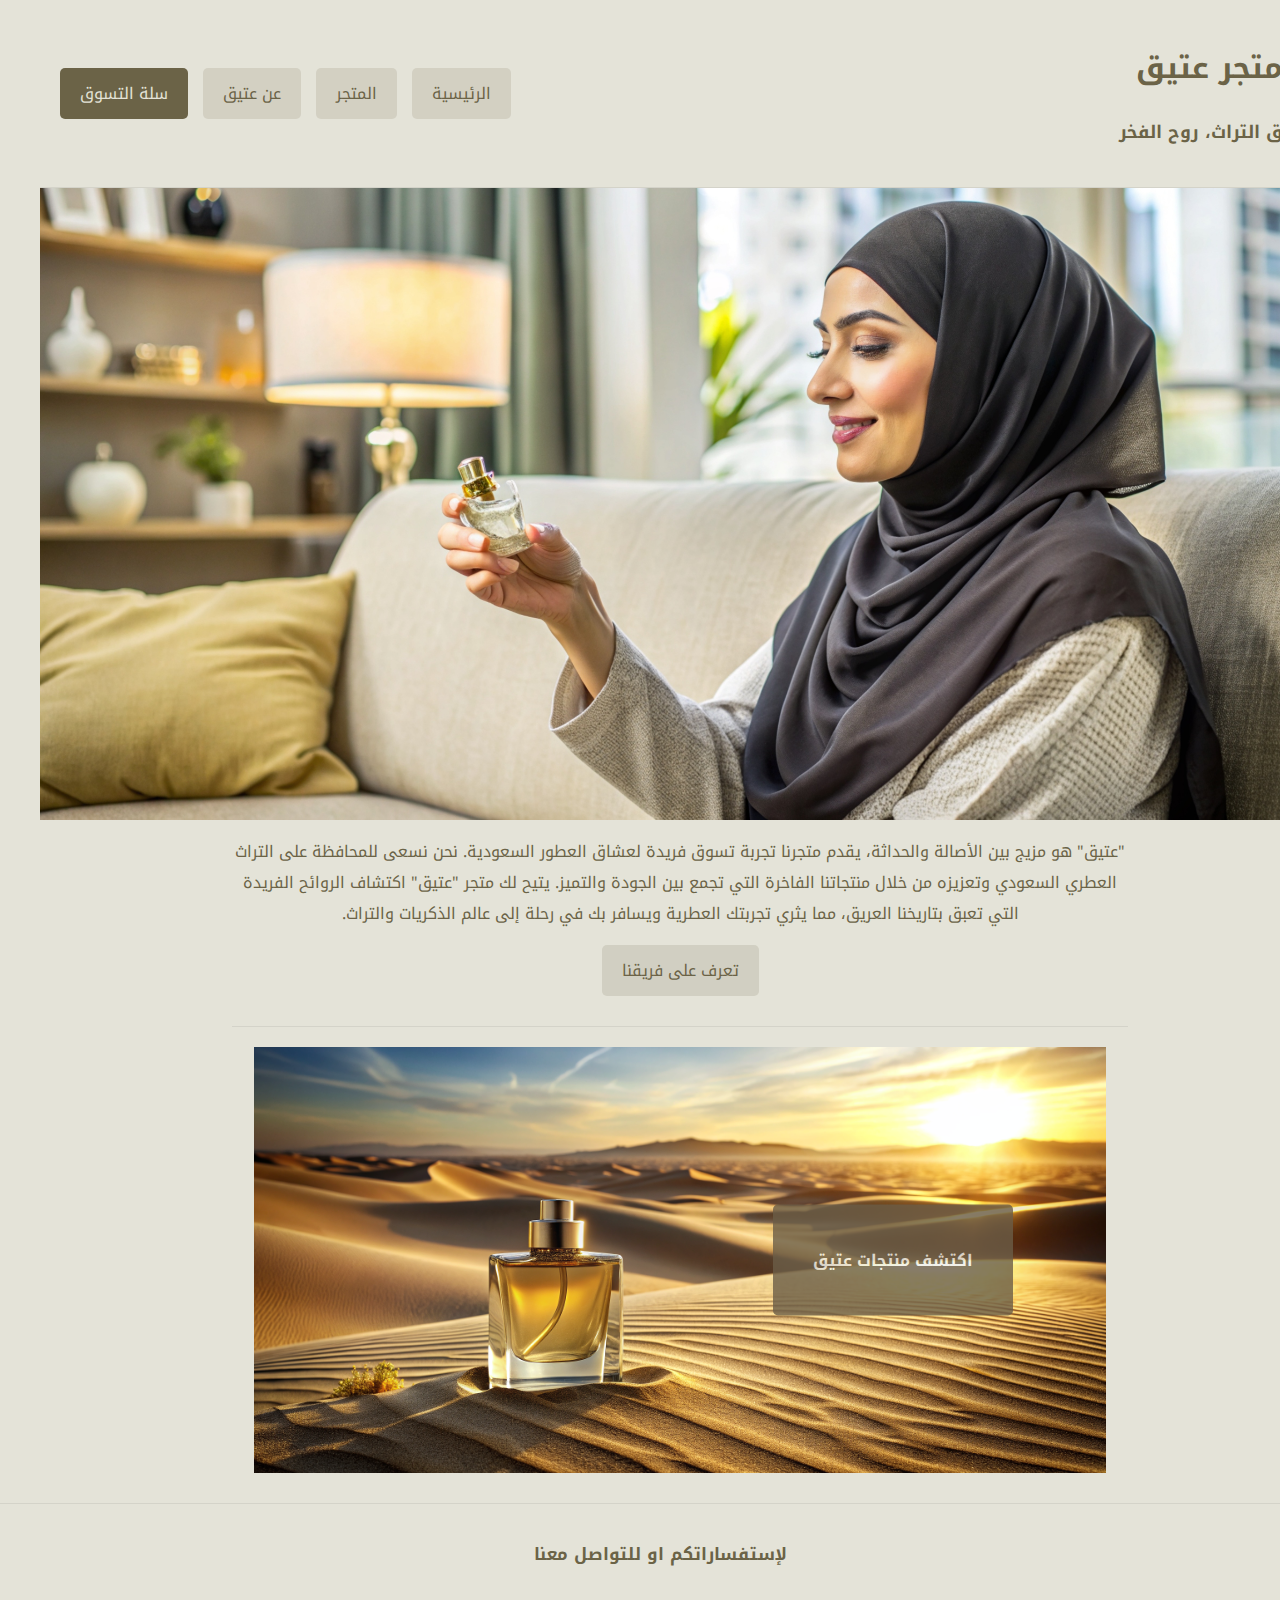
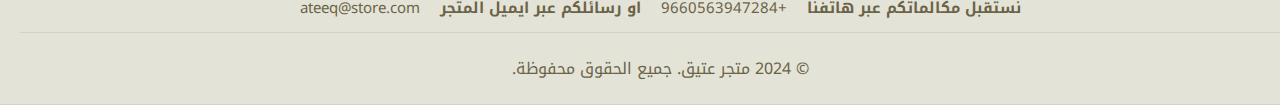
<file: index.html>
<!DOCTYPE html>
<html lang="ar" dir="rtl">

<head>
    <meta charset="UTF-8">
    <meta name="viewport" content="width=device-width, initial-scale=1.0">
    <title>متجر عتيق</title>
    <link rel="stylesheet" href="styles.css">
</head>

<body>
    <header id="header">
        <div class="header">
            <div class="brand-header">
                <h1> متجر عتيق</h1>
                <h3>   عبق التراث، روح الفخر</h3>
            </div>
            <nav>
                <ul>
                    <li><a href="index.html">الرئيسية</a></li>
                    <li><a href="shop.html">المتجر</a></li>
                    <li><a href="about.html">عن عتيق</a></li>
                    <li><a href="cart.html" class="cart-btn">سلة التسوق</a></li>
                </ul>
            </nav>
        </div>
    </header>


    <main>

    <div class="cart" id="cart">
        <h2>سلة التسوق</h2>
        <ul id="cart-items">
            <!-- Cart items will be added here dynamically -->
        </ul>
        <div id="total-price">المجموع: 0 ريال</div>
        <button onclick="checkout()">إتمام الشراء</button>
    </div>

<img src="img/11.jpg" class="cover-page">

    <div class="index-about">
    <p>"عتيق" هو مزيج بين الأصالة والحداثة، يقدم متجرنا تجربة تسوق فريدة لعشاق العطور السعودية. نحن نسعى للمحافظة على التراث العطري السعودي وتعزيزه من خلال منتجاتنا الفاخرة التي تجمع بين الجودة والتميز. يتيح لك متجر "عتيق" اكتشاف الروائح الفريدة التي تعبق بتاريخنا العريق، مما يثري تجربتك العطرية ويسافر بك في رحلة إلى عالم الذكريات والتراث.</p>

<a href="about.html" class="learn-more-button">تعرف على فريقنا</a>


</div>


<div class="shop-for-more">
<img src="img/22.png">
    <a href="shop.html" class="shop-for-more-btn">اكتشف منتجات عتيق</a>

</div>


</main>

    <script src="script.js"></script>

    <div class="footer">
        <div class="contact-page">
            <h2>لإستفساراتكم او للتواصل معنا</h2>
            <div class="contact-info">
           <h3>نستقبل مكالماتكم عبر هاتفنا</h3>
           <p>+9660563947284</p>
           <br>
           <h3>او رسائلكم عبر ايميل المتجر</h3>
           <p>ateeq@store.com</p>
        </div>
        </div> 
    
        © 2024 متجر عتيق. جميع الحقوق محفوظة.
    </div>
</body>

</html>
</file>
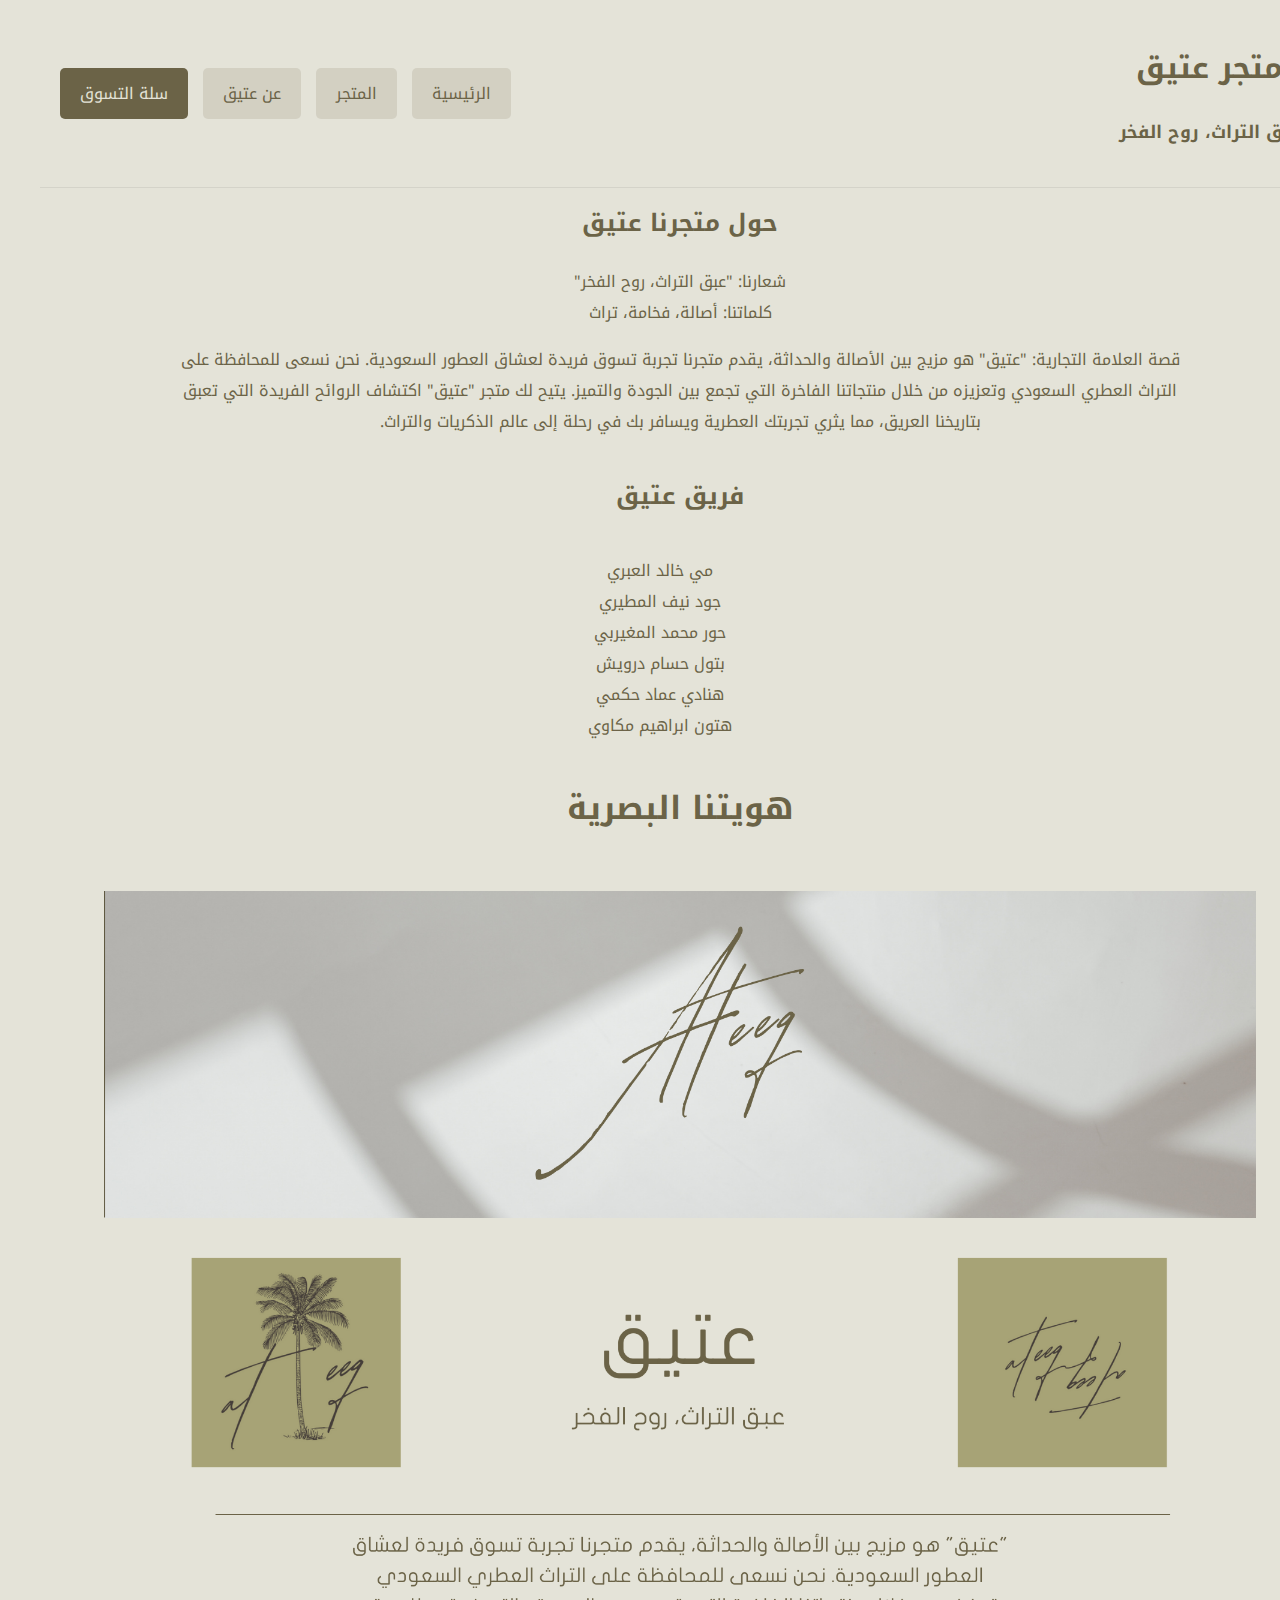
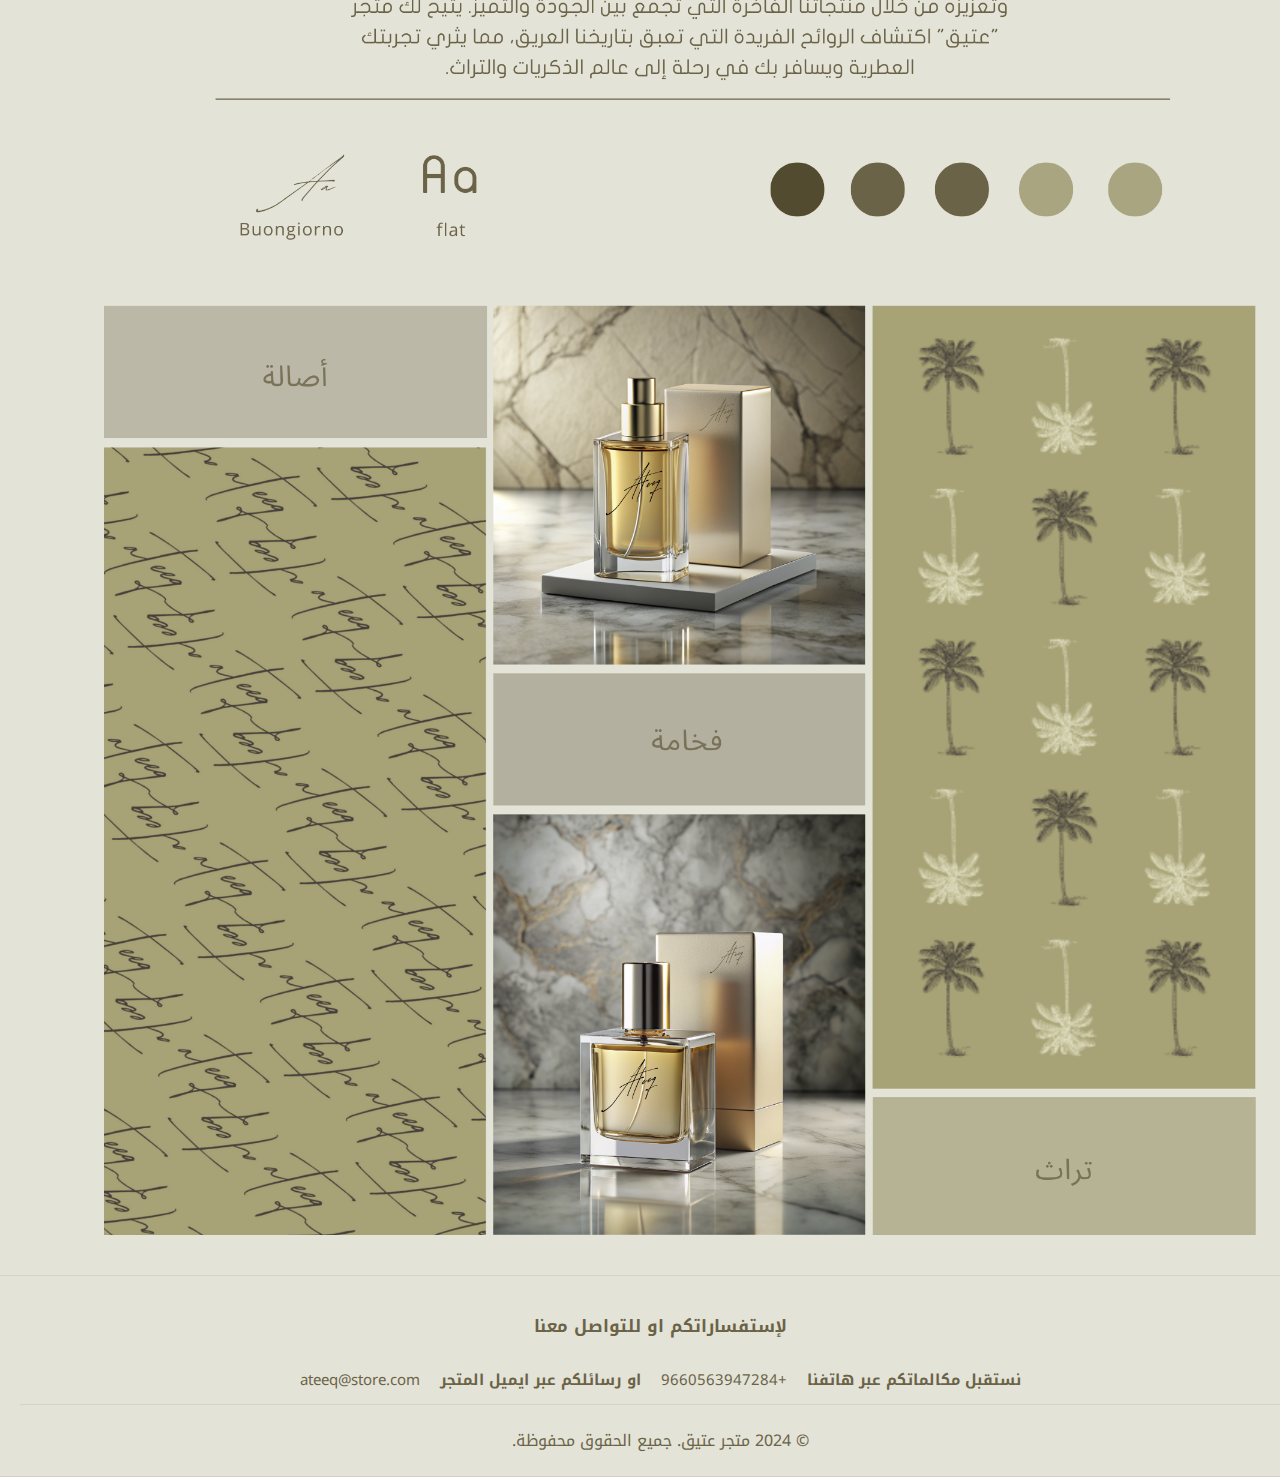
<file: about.html>
<!DOCTYPE html>
<html lang="ar" dir="rtl">

<head>
    <meta charset="UTF-8">
    <meta name="viewport" content="width=device-width, initial-scale=1.0">
    <title>متجر عتيق</title>
    <link rel="stylesheet" href="styles.css">
</head>

<body>
    <header id="header">
        <div class="header">
            <div class="brand-header">
                <h1> متجر عتيق</h1>
                <h3>   عبق التراث، روح الفخر</h3>
            </div>
            <nav>
                <ul>
                    <li><a href="index.html">الرئيسية</a></li>
                    <li><a href="shop.html">المتجر</a></li>
                    <li><a href="about.html">عن عتيق</a></li>
                    <li><a href="cart.html" class="cart-btn">سلة التسوق</a></li>
                </ul>
            </nav>
        </div>
    </header>


    
<main>
    <div class="about-section">
        <h2>حول متجرنا عتيق</h2>
            شعارنا: "عبق التراث، روح الفخر"<br>
            كلماتنا: أصالة، فخامة، تراث<br>
        <p>قصة العلامة التجارية: "عتيق" هو مزيج بين الأصالة والحداثة، يقدم متجرنا تجربة تسوق فريدة لعشاق العطور السعودية. نحن نسعى للمحافظة على التراث العطري السعودي وتعزيزه من خلال منتجاتنا الفاخرة التي تجمع بين الجودة والتميز. يتيح لك متجر "عتيق" اكتشاف الروائح الفريدة التي تعبق بتاريخنا العريق، مما يثري تجربتك العطرية ويسافر بك في رحلة إلى عالم الذكريات والتراث.</p>
    </div>

    <div class="ateeq-team">
        <h2>فريق عتيق</h2>
        <ul class="team-list">
            <li>مي خالد العبري</li>
            <li>جود نيف المطيري</li>
            <li>حور محمد المغيربي</li>
            <li>بتول حسام درويش</li>
            <li>هنادي عماد حكمي</li>
            <li>هتون ابراهيم مكاوي</li>
        </ul>
        </div>


    <div class="visual-identity">
        <h1>هويتنا البصرية</h1>
        <img src="img/Brown and Beige Elegant Minimalist Brand Board.png" class="visual-identity-pic">
    </div>
  


  
</main>
    <script src="script.js"></script>

    <div class="footer">
        <div class="contact-page">
            <h2>لإستفساراتكم او للتواصل معنا</h2>
            <div class="contact-info">
           <h3>نستقبل مكالماتكم عبر هاتفنا</h3>
           <p>+9660563947284</p>
           <br>
           <h3>او رسائلكم عبر ايميل المتجر</h3>
           <p>ateeq@store.com</p>
        </div>
        </div> 
    
        © 2024 متجر عتيق. جميع الحقوق محفوظة.
    </div>
</body>

</html>
</file>
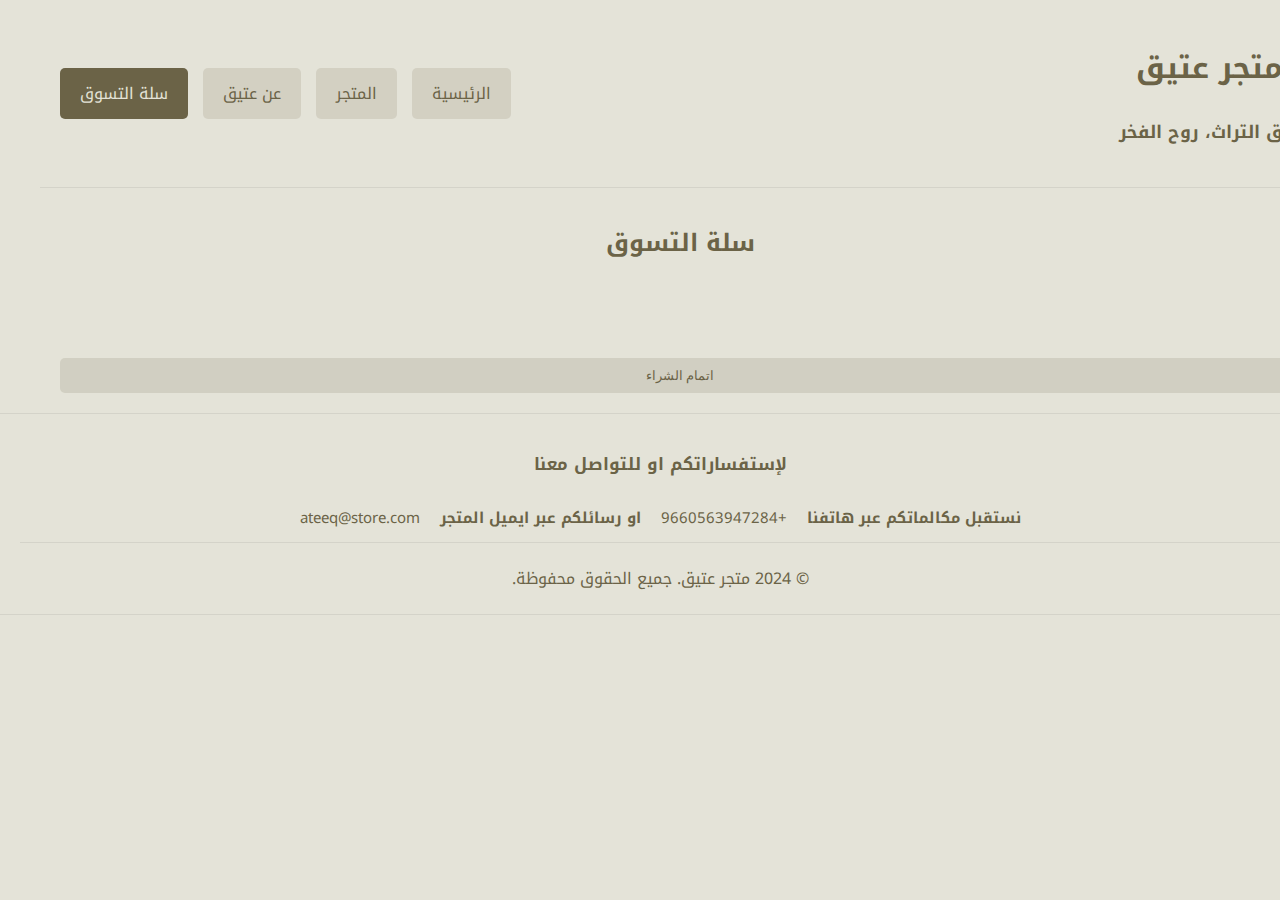
<file: cart.html>
<!DOCTYPE html>
<html lang="ar" dir="rtl">
<head>
    <meta charset="UTF-8">
    <meta name="viewport" content="width=device-width, initial-scale=1.0">
    <title>سلة التسوق - متجر عتيق</title>
    <link rel="stylesheet" href="styles.css">
</head>
<body>
    <header id="header">
        <div class="header">
            <div class="brand-header">
                <h1> متجر عتيق</h1>
                <h3>   عبق التراث، روح الفخر</h3>
            </div>
            <nav>
                <ul>
                    <li><a href="index.html">الرئيسية</a></li>
                    <li><a href="shop.html">المتجر</a></li>
                    <li><a href="about.html">عن عتيق</a></li>
                    <li><a href="cart.html" class="cart-btn">سلة التسوق</a></li>
                </ul>
            </nav>
        </div>
    </header>

<main>
    <div class="container">
        <h2>سلة التسوق</h2>
        <ul id="cart-items">
            <!-- Cart items will be added here dynamically using JavaScript -->
        </ul>
    </div>
    <script src="script.js"></script>
    <script>
        // Function to display cart items
        function displayCartItems() {
            // Get the cart items from local storage
            const cartItems = JSON.parse(localStorage.getItem('cartItems')) || [];
            // Get the UL element where cart items will be displayed
            const cartList = document.getElementById('cart-items');
            // Clear any existing content
            cartList.innerHTML = '';
            // Loop through each cart item and create a list item to display it
            cartItems.forEach(item => {
                const li = document.createElement('li');
                li.textContent = `${item.name} - ${item.price} ريال`;
                cartList.appendChild(li);
            });
        }
        // Call the function to display cart items when the page loads
        displayCartItems();
    </script>




<div class="container">
    <!-- Your products and other content here -->

    <!-- Checkout button -->
    <button class="checkout-btn" onclick="checkout()">اتمام الشراء</button>

    <!-- Thank you message (initially hidden) -->
    <div id="thank-you-msg" class="thank-you-msg" style="display: none;">
        <p>شكرًا لكم على شرائكم من متجر عتيق. ستتلقون إيصال الشراء في بريدكم الإلكتروني قريبًا!</p>
    </div>
</div>

</main>
<script src="script.js"></script>


<div class="footer">
    <div class="contact-page">
        <h2>لإستفساراتكم او للتواصل معنا</h2>
        <div class="contact-info">
       <h3>نستقبل مكالماتكم عبر هاتفنا</h3>
       <p>+9660563947284</p>
       <br>
       <h3>او رسائلكم عبر ايميل المتجر</h3>
       <p>ateeq@store.com</p>
    </div>
    </div> 

    © 2024 متجر عتيق. جميع الحقوق محفوظة.
</div>
</body>
</html>
</file>
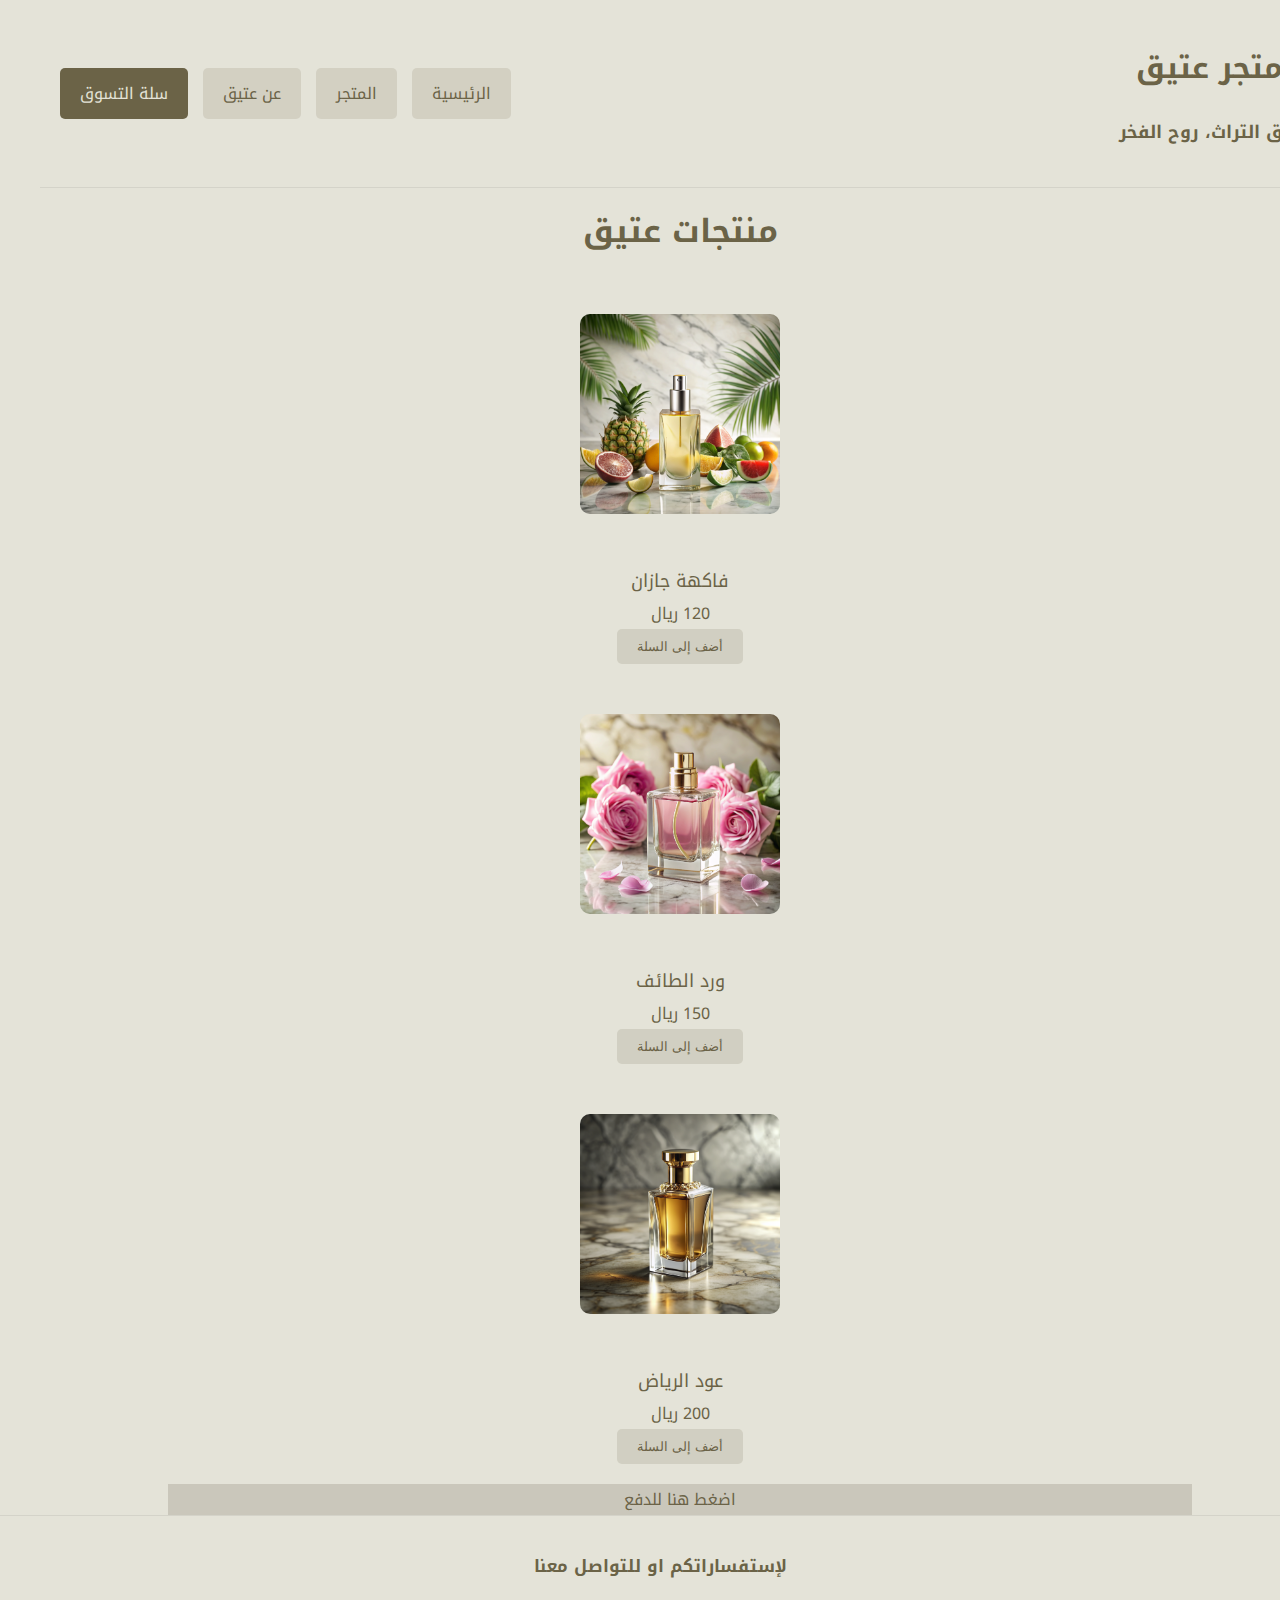
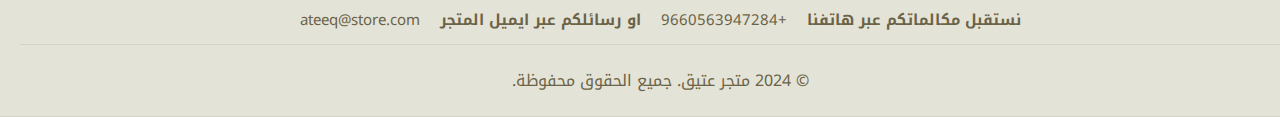
<file: shop.html>
<!DOCTYPE html>
<html lang="ar" dir="rtl">
<head>
    <meta charset="UTF-8">
    <meta name="viewport" content="width=device-width, initial-scale=1.0">
    <title>متجر عتيق</title>
    <link rel="stylesheet" href="styles.css">
</head>
<body>
    <header id="header">
        <div class="header">
            <div class="brand-header">
                <h1> متجر عتيق</h1>
                <h3>   عبق التراث، روح الفخر</h3>
            </div>
            <nav>
                <ul>
                    <li><a href="index.html">الرئيسية</a></li>
                    <li><a href="shop.html">المتجر</a></li>
                    <li><a href="about.html">عن عتيق</a></li>
                    <li><a href="cart.html" class="cart-btn">سلة التسوق</a></li>
                </ul>
            </nav>
        </div>
    </header>

<main> 

    <div class="product">
        <h1>منتجات عتيق</h1>
        <img src="img/perfume-with-a-perfume-box-mockups-on-a-dune-sand-.png" alt="Perfume 1">
        <div class="product-name">فاكهة جازان</div>
        <div class="product-price">120 ريال</div>
        <button class="add-to-cart-btn" onclick="addToCart('عطر عتيق 1', 120)">أضف إلى السلة</button>
    </div>
    <div class="product">
        <img src="img/perfume-with-a-perfume-box-on-a-dune-sand-with-oas.png" alt="Perfume 1">
        <div class="product-name">ورد الطائف</div>
        <div class="product-price">150 ريال</div>
        <button class="add-to-cart-btn" onclick="addToCart('عطر عتيق 2', 150)">أضف إلى السلة</button>
    </div>
    <div class="product">
        <img src="img/simple-oud-perfume-mockup-with-its-own-packaging-o.png" alt="Perfume 1">
        <div class="product-name">عود الرياض</div>
        <div class="product-price">200 ريال</div>
        <button class="add-to-cart-btn" onclick="addToCart('عطر عتيق 2', 200)">أضف إلى السلة</button>
    </div>

    <div class="go-to-cart"><a href="cart.html" class="go-to-cart-btn">اضغط هنا للدفع</a></div>

</main>

<script src="script.js"></script>


<div class="footer">
    <div class="contact-page">
        <h2>لإستفساراتكم او للتواصل معنا</h2>
        <div class="contact-info">
       <h3>نستقبل مكالماتكم عبر هاتفنا</h3>
       <p>+9660563947284</p>
       <br>
       <h3>او رسائلكم عبر ايميل المتجر</h3>
       <p>ateeq@store.com</p>
    </div>
    </div> 

    © 2024 متجر عتيق. جميع الحقوق محفوظة.
</div>
</body>
</html>
</file>
<file: styles.css>
/* Global Styles */

@import url('https://fonts.googleapis.com/css2?family=Noto+Kufi+Arabic:wght@100..900&display=swap');

html {
    margin: 0;
    padding: 0;
    text-align: center;
    overflow-x: hidden;
    width: 100%;
}

body {
    display: flex;
    flex-direction: column;
    justify-content: center;
    text-align: center;
    font-family: "Noto Kufi Arabic", sans-serif;
    background-color: #E4E3D8; /* Beige background */
    color: #6B6347;
    margin: 0;
    padding: 0;
}

/* Header Styles */

#header {
    transition: height 0.3s ease; /* Add transition for header height */
    position: fixed;
    top: 0;
    width: 100%;
    background-color: #E4E3D8; /* Header background color */
    z-index: 1000;
}

/* Add margin to the main content to prevent it from being overlapped by the fixed header */
main {
    margin-top: 180px; /* Adjust as needed based on the header height */
}


.header {
    display: flex;
    justify-content: space-between;
    align-items: center;
    padding: 20px;
    background-color: #E4E3D8; /* Header background color */
    border-bottom: 1px solid #d4d3c9; /* Header border */

}
.cart-btn {
    background-color: #6B6347; /* Change this to your desired background color */
    /* Add any other styling for the button here */
    color: #E4E3D8;
}

.cart-btn:hover {
    background-color: #797152; /* Change this to your desired background color */
}


.brand-header {
    font-size: 15px;
}


/* Navigation Styles */
nav ul {
    list-style-type: none;
    margin: 0;
    padding: 0;

}


nav ul li {
    
    display: inline;
    margin-right: 10px;
}

nav ul li a {
    color: #6B6347;

    display: inline-block;
    padding: 10px 20px;
    text-decoration: none;
    background-color: #6b634725;
    border-radius: 5px;
    transition: background-color 0.3s ease; /* Smooth transition */

}

nav ul li a:hover {
    background-color: #6b634741;
}


img {
width: 400px;
margin: 30px;
}


.cover-page {
    text-align: center;
    display: flex;
    justify-content: center;
        margin: auto;
    padding: 0;
    width: 100%; /* Set the width to cover the entire width of the page */
}

.index-about {
    border-bottom: 1px solid #d4d3c9; /* Header border */
    margin: 0 auto; /* Center the div horizontally */
    width: 70%;
}


.learn-more-button {
    color: #6B6347;
    display: inline-block;
    padding: 10px 20px;
    margin-bottom: 30px;
    text-decoration: none;
    background-color: #6b634727;
    border-radius: 5px;
    border: 0;
    transition: background-color 0.3s ease; /* Smooth transition */
}

.learn-more-button:hover {
    background-color: #6b634741; /* Change background color on hover */
}



.about-section {
    width: 80%;
    margin: 0 auto; /* Center the div horizontally */
}

.ateeq-team {
    display:flex;
    flex-direction: column;
    text-align: center;
    width: 80%;
    margin: 0 auto; /* Center the div horizontally */
}

.team-list {
    list-style: none;
}


.visual-identity-pic {
    width: 90%;
}


/* Container Styles */
.container {
    display: flex;
    flex-direction: column;
    justify-content: center;
    padding: 20px;
    text-align: center;
}

.checkout-btn {
    color: #6B6347;
    display: inline-block;
    padding: 10px 20px;
    text-decoration: none;
    background-color: #6b634727;
    border-radius: 5px;
    border: 0;
    transition: background-color 0.3s ease; /* Smooth transition */
}

.checkout-btn:hover {

    background-color: #6b634741;

}
.go-to-cart {
    background-color: #5046352c;
    width: 80%;
    margin:auto;
}
.go-to-cart-btn {
    text-decoration: none;
padding:20px;
    color: #6B6347;
}

.shop-for-more {
    position: relative;
    display: inline-block;

}
.shop-for-more img {
    display: block;
    width: 80%; /* Ensure the image fills the container */
    height: auto; /* Maintain aspect ratio */
    margin: auto;
    padding: 20px;
}
.shop-for-more-btn {
    position: absolute;
    top: 50%;
    left: 70%;
    transform: translate(-50%, -50%);
    background-color: #6b5d47;
    padding: 10px 20px;
    border-radius: 5px;
    text-decoration: none;
    color: #f1f1eb;
    font-weight: bold;
    transition: background-color 0.3s ease; /* Smooth transition */
    opacity: 80%;
padding: 40px;
}

.shop-for-more-btn:hover {

    background-color: #504635;

}


/* Product Styles */
.product {
    margin-bottom: 20px;

}

.product img {
    width: 200px;
    height: auto;
    border-radius: 10px;
}

.product-name {
    font-size: 18px;
    margin-top: 10px;
}

.product-price {
    font-size: 16px;
}

/* Cart Styles */
.cart {
    display: none; /* Hide cart by default */
    position: absolute;
    top: calc(100% + 10px); /* Adjust the distance from the button */
    right: 0;
    background-color: #fff;
    border: 1px solid #ccc;
    padding: 10px;
    z-index: 999; /* Ensure the cart appears above other content */
    box-shadow: 0 2px 4px rgba(0, 0, 0, 0.1); /* Add shadow for better visibility */
}

.show-cart-btn:focus + .cart,
.cart:hover {
    display: block; /* Show cart when button is focused or cart is hovered */
}

.add-to-cart-btn {
    color: #6B6347;
    display: inline-block;
    padding: 10px 20px;
    text-decoration: none;
    background-color: #6b634727;
    border-radius: 5px;
    border: 0;
    transition: background-color 0.3s ease; /* Smooth transition */

}

.add-to-cart-btn:hover {
    background-color: #6b634741;

}

.add-to-cart-btn {
    color: #6B6347;
    display: inline-block;
    padding: 10px 20px;
    text-decoration: none;
    background-color: #6b634727;
    border-radius: 5px;
}

.add-to-cart-btn:hover {
    background-color: #6b634741;

}

.contact-page {
    display: flex;
    flex-direction: column;
    text-align: center;
    width: 100%;
    margin: 0;
    padding: 0;
    border-bottom: 1px solid #d4d3c9; /* Header border */
    margin-bottom: 20px;
}

.contact-info {
    display: flex;
    flex-direction: row;
    justify-content: center;
    color: #6B6347;
}
.contact-page h2 {
    font-size: 17px;
}
.contact-info h3 {
    font-size: 15px;
    margin: 10px;

}
.contact-info p {
    font-size: 15px;
    margin: 10px;

}




/* Footer Styles */
.footer {
    position: relative;
    bottom: 0;
    width: 100%;
    background-color: #E4E3D8;
    padding: 20px;
    text-align: center;
    border-top: 1px solid #d4d3c9; /* Header border */

    border-bottom: 1px solid #d4d3c9; /* Header border */
}


/* Media Query for Responsive Design */
@media screen and (max-width: 768px) {
    body {
        width: 100%;
        margin: auto;
        text-align: center;
        overflow-x: hidden;
    }
    main {
        margin-top: 280px; /* Adjust main margin for smaller screens */
    }


      /* Additional adjustments for smaller screens */
      #header {
        height: 80px; /* Decrease header height for better visibility */
    }
    .header {
        display: flex;
        flex-direction: column;
        text-align: center;
        padding: 20px; /* Adjust header padding for better spacing */
    }
    nav ul li {
        margin: 5px;

    }
    img {
        width: 150px; /* Reduce image size for better fit */
        margin: 20px; /* Adjust image margin for better spacing */
    }

    .shop-for-more-btn {
        position: absolute;
        top: 50%;
        left: 70%;
        transform: translate(-50%, -50%);
        background-color: #6b5d47;
        border-radius: 5px;
        text-decoration: none;
        color: #f1f1eb;
        font-weight: bold;
        transition: background-color 0.3s ease; /* Smooth transition */
        opacity: 80%;
    padding: 10px;
    }
    
    .shop-for-more-btn:hover {
    
        background-color: #504635;
    
    }


    .contact-info {
        display: flex;
        flex-direction: column;
        justify-content: center;
        color: #6B6347;
    }
    .contact-page h2 {
        font-size: 17px;
    }
    .contact-info h3 {
        font-size: 15px;
        margin: 10px;
    
    }
    .contact-info p {
        font-size: 15px;
        margin: 10px;
    
    }
    
    
    
    
    /* Footer Styles */
    .footer {
        position: relative;
        bottom: 0;
        width: 100%;
        background-color: #E4E3D8;
        padding: 20px;
        text-align: center;
        border-top: 1px solid #d4d3c9; /* Header border */
    
        border-bottom: 1px solid #d4d3c9; /* Header border */
    }
}
</file>
